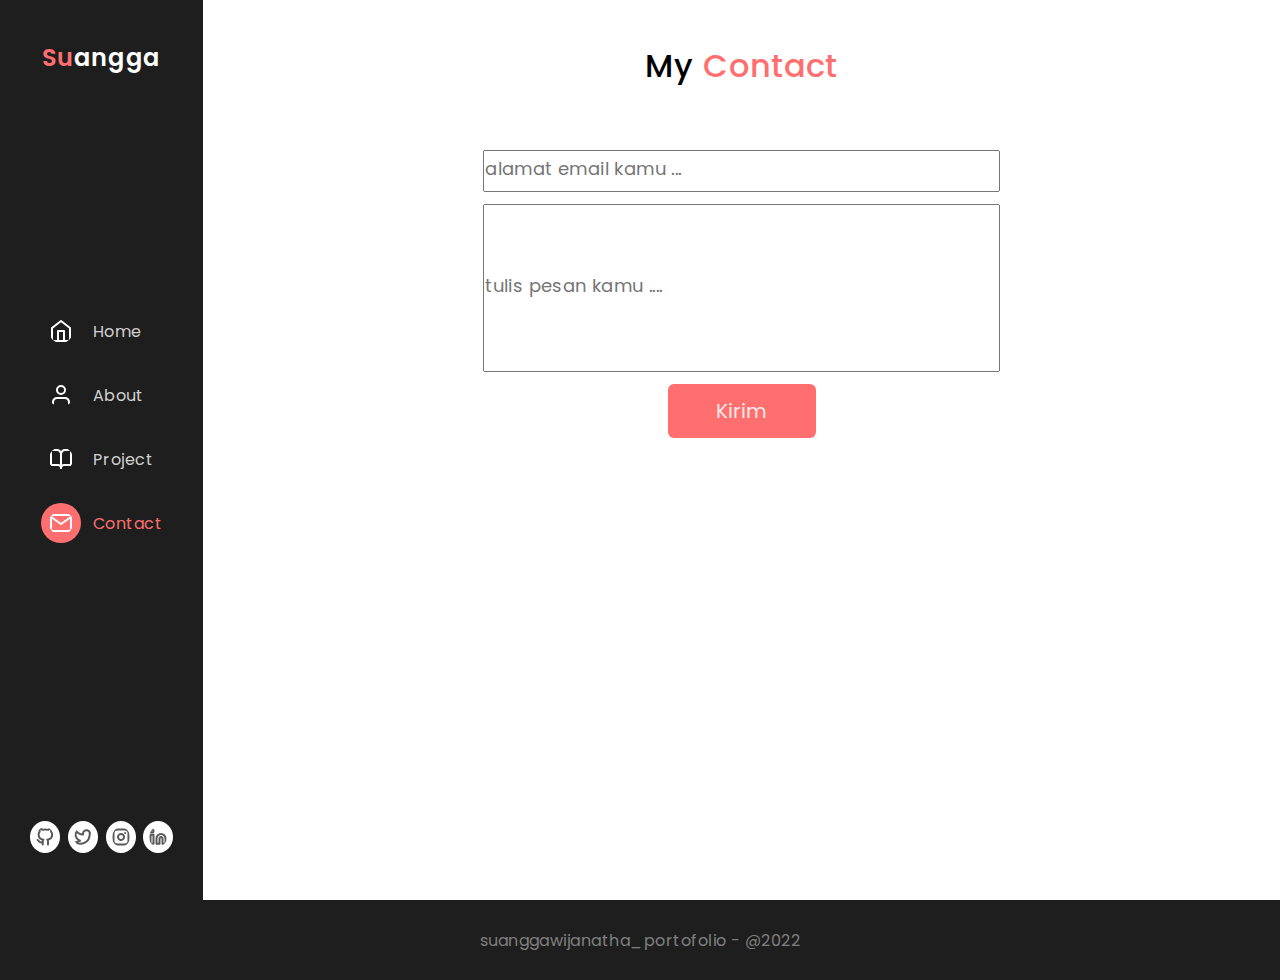
<file: contact/index.html>
<!DOCTYPE html>
<html lang="en">
<head>
    <meta charset="UTF-8">
    <meta http-equiv="X-UA-Compatible" content="IE=edge">
    <meta name="viewport" content="width=device-width, initial-scale=1.0">
    <link rel="stylesheet" href="/assets/css/style.css">
    <title>Suangga | Contact</title>
</head>
<body>
    <header>
        <div class="navbar">
            <span class="logo"><span class="title-dex">Su</span>angga</span>
            <nav>
                <ul>
                    <li><a href="/" class="menu ">
                        <img src="/assets/icon/home.svg" alt=""> Home
                    </a></li>
                    <li><a href="/#about" class="menu">
                        <img src="/assets/icon/user.svg" alt=""> About
                    </a></li>
                    <li><a href="/portofolio/" class="menu" active>
                        <img src="/assets/icon/book-open.svg" alt=""> Project
                    </a></li>
                    <li><a href="/contact/" class="menu active">
                        <img src="/assets/icon/mail.svg" alt=""> Contact
                    </a></li>
                </ul>
            </nav>
            <div class="medsos">
                <a href="https://github.com/suanggawija"><img src="/assets/icon/github.svg" alt=""></a>
                <a href=""><img src="/assets/icon/twitter.svg" alt=""></a>
                <a href="https://www.instagram.com/suangga_ikzz"><img src="/assets/icon/instagram.svg" alt=""></a>
                <a href=""><img src="/assets/icon/linkedin.svg" alt=""></a>
            </div>
        </div>
        <div class="contact">
            <h2>My <span class="title-dex">Contact</span></h2>
            <form action="">
                <input type="email" class="email" id="email" placeholder="alamat email kamu ...">
                <input type="text" class="pesan" id="pesan" placeholder="tulis pesan kamu ....">
                <button type="submit" class="btn">Kirim</button>
            </form>
        </div>
    </header>
    <footer>suanggawijanatha_portofolio - @2022</footer>
</body>
</html>
</file>
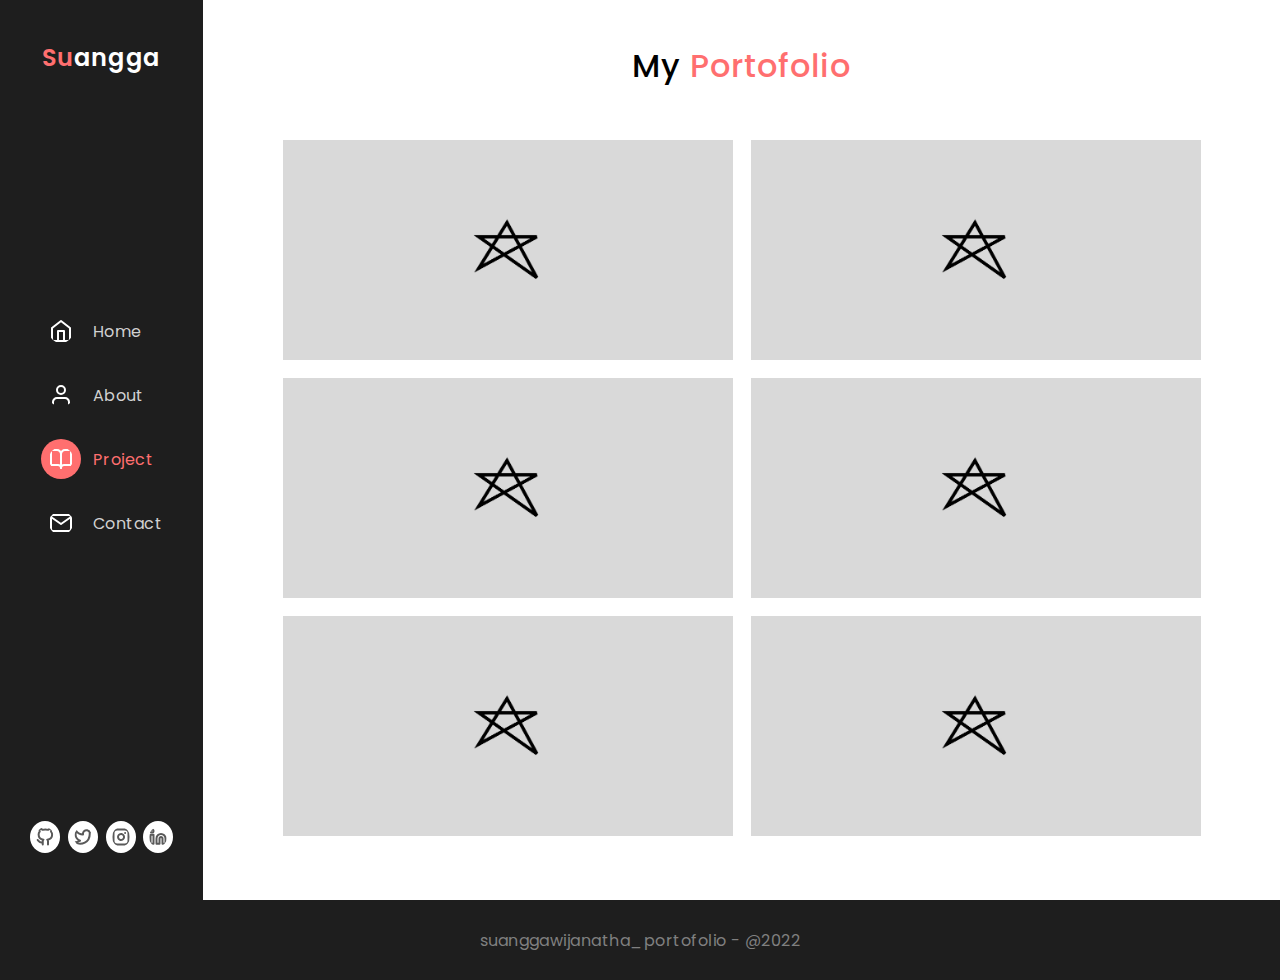
<file: portofolio/index.html>
<!DOCTYPE html>
<html lang="en">
<head>
    <meta charset="UTF-8">
    <meta http-equiv="X-UA-Compatible" content="IE=edge">
    <meta name="viewport" content="width=device-width, initial-scale=1.0">
    <link rel="stylesheet" href="/assets/css/style.css">
    <title>Suangga | Portofolio</title>
</head>
<body>
    <header>
        <div class="navbar">
            <span class="logo"><span class="title-dex">Su</span>angga</span>
            <nav>
                <ul>
                    <li><a href="/" class="menu ">
                        <img src="/assets/icon/home.svg" alt=""> Home
                    </a></li>
                    <li><a href="/#about" class="menu">
                        <img src="/assets/icon/user.svg" alt=""> About
                    </a></li>
                    <li><a href="/portofolio/" class="menu active" >
                        <img src="/assets/icon/book-open.svg" alt=""> Project
                    </a></li>
                    <li><a href="/contact/" class="menu">
                        <img src="/assets/icon/mail.svg" alt=""> Contact
                    </a></li>
                </ul>
            </nav>
            <div class="medsos">
                <a href="https://github.com/suanggawija"><img src="/assets/icon/github.svg" alt=""></a>
                <a href=""><img src="/assets/icon/twitter.svg" alt=""></a>
                <a href="https://www.instagram.com/suangga_ikzz"><img src="/assets/icon/instagram.svg" alt=""></a>
                <a href=""><img src="/assets/icon/linkedin.svg" alt=""></a>
            </div>
        </div>
        <div class="portofolio">
            <h2>My <span class="title-dex">Portofolio</span></h2>
            <div class="portofolio-img">
                <img src="/assets/image/portofolio.jpg" alt="" class="potrto">
                <img src="/assets/image/portofolio.jpg" alt="" class="potrto">
                <img src="/assets/image/portofolio.jpg" alt="" class="potrto">
                <img src="/assets/image/portofolio.jpg" alt="" class="potrto">
                <img src="/assets/image/portofolio.jpg" alt="" class="potrto">
                <img src="/assets/image/portofolio.jpg" alt="" class="potrto">
            </div>
        </div>
    </header>
    <footer>suanggawijanatha_portofolio - @2022</footer>
</body>
</html>
</file>
<file: assets/css/style.css>
@import url('https://fonts.googleapis.com/css2?family=Poppins:wght@400;500;600;700&display=swap');
@import url(/assets/css/root.css);
@import url(/assets/css/hero.css);
@import url(/assets/css/nav.css);
@import url(/assets/css/about.css);
@import url(/assets/css/skill.css);
@import url(/assets/css/portofolio.css);
@import url(/assets/css/footer.css);
@import url(/assets/css/contact.css);
*{
    padding: 0;
    margin: 0;
    box-sizing: border-box;
    list-style: none;
    text-decoration: none;
    font-family: 'Poppins', sans-serif;
    letter-spacing: 0.03em;
    transition: .3s ease;
}
body{
    overflow-x: hidden;
}

h2{
    font-weight: 500;
    font-size: 32px;
    line-height: 48px;
}

.btn{
    width: 148px;
    height: 54px;
    background: var(--maincolor);
    border-radius: 6px;
    border: none;
    font-size: 20px;
    line-height: 30px;
    color: #FFEAEA;
    cursor: pointer;
}
.btn:hover{
    background: var(--maincolor2);
}

.decoration{
    position: absolute;
    width: 95.29px;
    height: 95.29px;
    background: var(--maincolor);
    transform: rotate(45deg)
}

header{
    display: flex;
}

.main{
    width: 100%;
    display: flex;
    flex-direction: column;
    align-items: center;
}

.title-dex{
    color: var(--maincolor);
}
</file>
